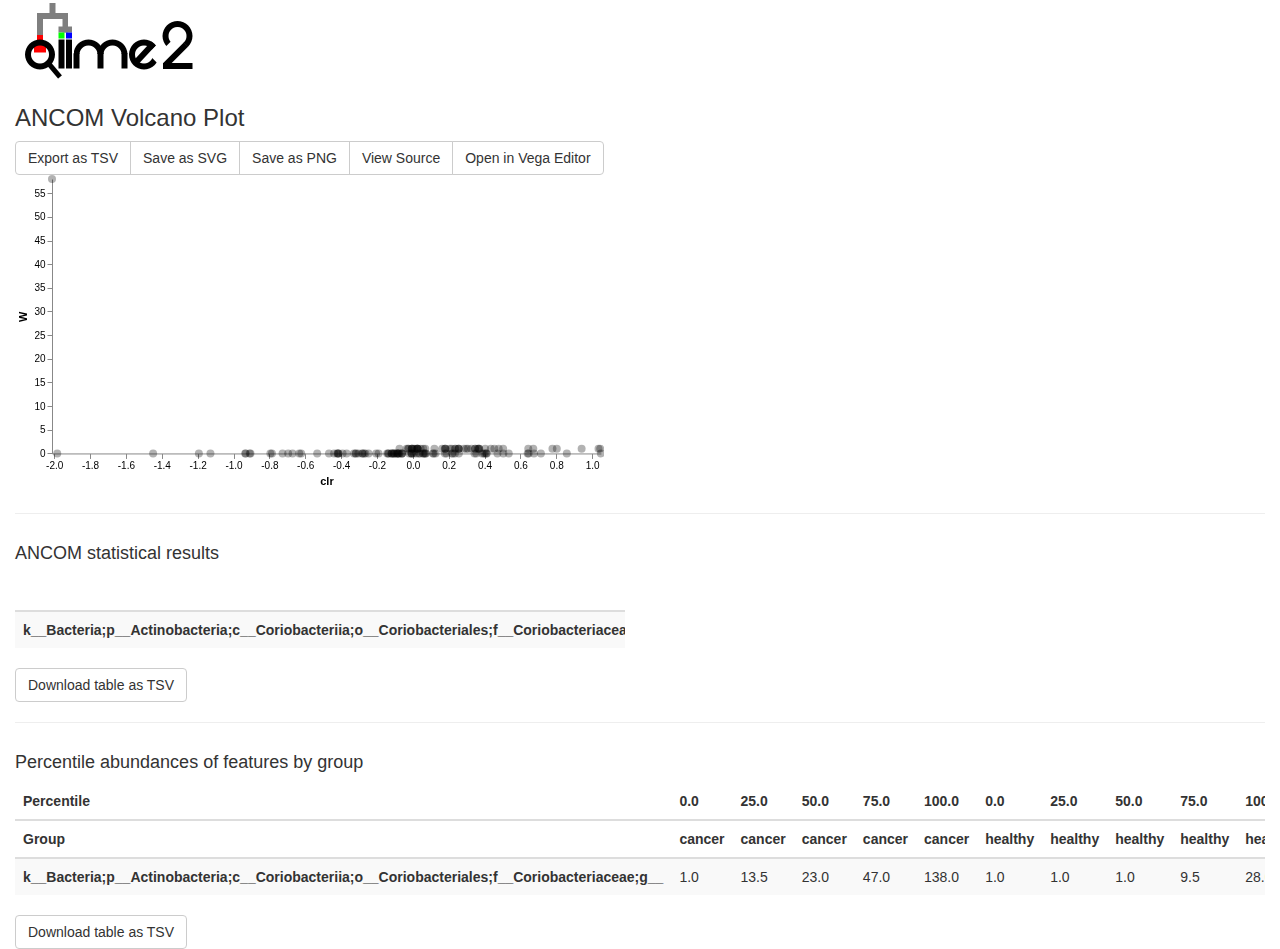
<file: docs/16S/data/ancom/data/index.html>
<!DOCTYPE html>
<html>
  <head>
    <meta charset='utf-8'>
    <meta name="viewport" content="width=device-width, initial-scale=1">
    <meta http-equiv="X-UA-Compatible" content="IE=edge">
    <title>q2_composition : ancom</title>
    <link rel="stylesheet" href="./q2templateassets/css/bootstrap.min.css"/>
    <link rel="stylesheet" href="./q2templateassets/css/normalize.css"/>
    <script src="./q2templateassets/js/jquery-3.2.0.min.js" charset="utf-8"></script>
    <script src="./q2templateassets/js/bootstrap.min.js" charset="utf-8"></script>
    
  <script src="js/vega.min.js"></script>
  <script src="js/vega-embed.min.js"></script>
  <link rel="stylesheet" type="text/css" href="css/spinkit.css">

  </head>
  <body>
    <div class="container-fluid">
      <div id="q2templatesheader" class="row">
        <div class="col-lg-12">
          <a href="http://qiime2.org/">
            <img src="./q2templateassets/img/qiime2-rect-200.png"
            alt="QIIME 2">
          </a>
        </div>
      </div>
        
<div class="row">
  <div class="col-lg-8">
    <h3>ANCOM Volcano Plot</h3>
    <div id="toolbar"></div>
    
    <div id="plot">
      <div id="loading" class="spinner">
        <div class="rect1"></div>
        <div class="rect2"></div>
        <div class="rect3"></div>
        <div class="rect4"></div>
        <div class="rect5"></div>
      </div>
    </div>
    
  </div>
</div>

<hr>

<div class="row">
  <div class="col-lg-6">
    <h4>ANCOM statistical results</h4>
    
      <div class="table-responsive">
        <table border="0" class="dataframe table table-striped table-hover">
  <thead>
    <tr style="text-align: right;">
      <th></th>
      <th>W</th>
    </tr>
  </thead>
  <tbody>
    <tr>
      <th>k__Bacteria;p__Actinobacteria;c__Coriobacteriia;o__Coriobacteriales;f__Coriobacteriaceae;g__</th>
      <td>58</td>
    </tr>
  </tbody>
</table>
      </div>

      <a href="ancom.tsv" target="_blank" rel="noopener noreferrer" class="btn btn-default">
        Download table as TSV
      </a>
    
  </div>
</div>

<hr>

<div class="row">
  <div class="col-lg-12">
    <h4>Percentile abundances of features by group</h4>
    
      <div class="table-responsive">
        <table border="0" class="dataframe table table-striped table-hover">
  <thead>
    <tr>
      <th>Percentile</th>
      <th>0.0</th>
      <th>25.0</th>
      <th>50.0</th>
      <th>75.0</th>
      <th>100.0</th>
      <th>0.0</th>
      <th>25.0</th>
      <th>50.0</th>
      <th>75.0</th>
      <th>100.0</th>
    </tr>
    <tr>
      <th>Group</th>
      <th>cancer</th>
      <th>cancer</th>
      <th>cancer</th>
      <th>cancer</th>
      <th>cancer</th>
      <th>healthy</th>
      <th>healthy</th>
      <th>healthy</th>
      <th>healthy</th>
      <th>healthy</th>
    </tr>
  </thead>
  <tbody>
    <tr>
      <th>k__Bacteria;p__Actinobacteria;c__Coriobacteriia;o__Coriobacteriales;f__Coriobacteriaceae;g__</th>
      <td>1.0</td>
      <td>13.5</td>
      <td>23.0</td>
      <td>47.0</td>
      <td>138.0</td>
      <td>1.0</td>
      <td>1.0</td>
      <td>1.0</td>
      <td>9.5</td>
      <td>28.0</td>
    </tr>
  </tbody>
</table>
      </div>

      <a href="percent-abundances.tsv" target="_blank" rel="noopener noreferrer" class="btn btn-default">
        Download table as TSV
      </a>
    
  </div>
</div>

    </div>
    <script type="text/javascript">
      if (window.frameElement) {
          document.getElementById('q2templatesheader').remove();
      }
    </script>
    





<script type="text/javascript">
  function handleErrors(errors, element, msg) {
    console.error(errors);
    msg = msg === undefined ? '' : msg + '<br><br>';
    var helpMsg = '<p class="alert alert-danger"> \
                   There was an error loading and rendering the \
                   visualization.<br><br>' + msg + 'Please \
                   copy-and-paste the following error messages when \
                   reporting this error (please be aware that the content \
                   of your analysis data and/or metadata is included in \
                   these messages):</p>';
    var helpMsgDiv = $('<div></div>');
    helpMsgDiv.append(helpMsg);
    helpMsgDiv.append('<pre><code>' + errors.join('\n\n') + '</code></pre>');
    element.replaceWith(helpMsgDiv);
  }
  window.onerror = function(error) {
    handleErrors([error], $('#loading'));
  };
</script>

<script id="spec" type="application/json">{"$schema": "https://vega.github.io/schema/vega/v4.json", "data": [{"values": [{"index": "k__Archaea;p__Euryarchaeota;c__Methanobacteria;o__Methanobacteriales;f__Methanobacteriaceae;g__Methanobrevibacter", "W": 0, "clr": -1.982918372779206}, {"index": "k__Bacteria;__;__;__;__;__", "W": 1, "clr": -0.023701900449780933}, {"index": "k__Bacteria;p__Actinobacteria;c__Actinobacteria;o__Actinomycetales;f__Actinomycetaceae;g__Actinomyces", "W": 1, "clr": 0.37018333117457647}, {"index": "k__Bacteria;p__Actinobacteria;c__Actinobacteria;o__Actinomycetales;f__Actinomycetaceae;g__Varibaculum", "W": 1, "clr": -0.005721770921544689}, {"index": "k__Bacteria;p__Actinobacteria;c__Actinobacteria;o__Actinomycetales;f__Micrococcaceae;g__Rothia", "W": 1, "clr": 0.1815114961755797}, {"index": "k__Bacteria;p__Actinobacteria;c__Actinobacteria;o__Actinomycetales;f__Propionibacteriaceae;g__Propionibacterium", "W": 1, "clr": 0.25517743344693256}, {"index": "k__Bacteria;p__Actinobacteria;c__Actinobacteria;o__Bifidobacteriales;f__Bifidobacteriaceae;g__Bifidobacterium", "W": 0, "clr": 0.11157674674109908}, {"index": "k__Bacteria;p__Actinobacteria;c__Coriobacteriia;o__Coriobacteriales;f__Coriobacteriaceae;__", "W": 1, "clr": 0.28515075096330067}, {"index": "k__Bacteria;p__Actinobacteria;c__Coriobacteriia;o__Coriobacteriales;f__Coriobacteriaceae;g__", "W": 58, "clr": -2.0121285472409065}, {"index": "k__Bacteria;p__Actinobacteria;c__Coriobacteriia;o__Coriobacteriales;f__Coriobacteriaceae;g__Adlercreutzia", "W": 1, "clr": 0.7785956462230441}, {"index": "k__Bacteria;p__Actinobacteria;c__Coriobacteriia;o__Coriobacteriales;f__Coriobacteriaceae;g__Atopobium", "W": 1, "clr": -0.005721770921544689}, {"index": "k__Bacteria;p__Actinobacteria;c__Coriobacteriia;o__Coriobacteriales;f__Coriobacteriaceae;g__Collinsella", "W": 0, "clr": -1.4482616422840646}, {"index": "k__Bacteria;p__Actinobacteria;c__Coriobacteriia;o__Coriobacteriales;f__Coriobacteriaceae;g__Eggerthella", "W": 0, "clr": 0.23458983771602004}, {"index": "k__Bacteria;p__Actinobacteria;c__Coriobacteriia;o__Coriobacteriales;f__Coriobacteriaceae;g__Slackia", "W": 0, "clr": -0.2647337939183989}, {"index": "k__Bacteria;p__Bacteroidetes;__;__;__;__", "W": 1, "clr": 0.0695265293488263}, {"index": "k__Bacteria;p__Bacteroidetes;c__Bacteroidia;o__Bacteroidales;f__;g__", "W": 0, "clr": -0.1910513375508749}, {"index": "k__Bacteria;p__Bacteroidetes;c__Bacteroidia;o__Bacteroidales;f__Bacteroidaceae;g__Bacteroides", "W": 0, "clr": 0.4717070534152743}, {"index": "k__Bacteria;p__Bacteroidetes;c__Bacteroidia;o__Bacteroidales;f__Porphyromonadaceae;g__Parabacteroides", "W": 0, "clr": -0.9053671609257439}, {"index": "k__Bacteria;p__Bacteroidetes;c__Bacteroidia;o__Bacteroidales;f__Porphyromonadaceae;g__Porphyromonas", "W": 0, "clr": -0.7943400135659917}, {"index": "k__Bacteria;p__Bacteroidetes;c__Bacteroidia;o__Bacteroidales;f__Prevotellaceae;g__Prevotella", "W": 0, "clr": -1.1285250732907115}, {"index": "k__Bacteria;p__Bacteroidetes;c__Bacteroidia;o__Bacteroidales;f__Rikenellaceae;__", "W": 1, "clr": 0.29849913223192903}, {"index": "k__Bacteria;p__Bacteroidetes;c__Bacteroidia;o__Bacteroidales;f__Rikenellaceae;g__", "W": 0, "clr": -0.6333859268347467}, {"index": "k__Bacteria;p__Bacteroidetes;c__Bacteroidia;o__Bacteroidales;f__Rikenellaceae;g__Alistipes", "W": 0, "clr": -0.9321791523152241}, {"index": "k__Bacteria;p__Bacteroidetes;c__Bacteroidia;o__Bacteroidales;f__Rikenellaceae;g__human", "W": 0, "clr": -0.1177067377482981}, {"index": "k__Bacteria;p__Bacteroidetes;c__Bacteroidia;o__Bacteroidales;f__S24-7;g__", "W": 0, "clr": -0.785548671675455}, {"index": "k__Bacteria;p__Bacteroidetes;c__Bacteroidia;o__Bacteroidales;f__[Barnesiellaceae];__", "W": 1, "clr": 0.3477777172546963}, {"index": "k__Bacteria;p__Bacteroidetes;c__Bacteroidia;o__Bacteroidales;f__[Barnesiellaceae];g__", "W": 0, "clr": -0.4134057287156975}, {"index": "k__Bacteria;p__Bacteroidetes;c__Bacteroidia;o__Bacteroidales;f__[Odoribacteraceae];g__Butyricimonas", "W": 0, "clr": -0.2810601918098716}, {"index": "k__Bacteria;p__Bacteroidetes;c__Bacteroidia;o__Bacteroidales;f__[Odoribacteraceae];g__Odoribacter", "W": 0, "clr": -0.41650124123558974}, {"index": "k__Bacteria;p__Bacteroidetes;c__Bacteroidia;o__Bacteroidales;f__[Paraprevotellaceae];g__", "W": 0, "clr": -0.43893875877151045}, {"index": "k__Bacteria;p__Bacteroidetes;c__Bacteroidia;o__Bacteroidales;f__[Paraprevotellaceae];g__Paraprevotella", "W": 0, "clr": -0.9098361610420589}, {"index": "k__Bacteria;p__Bacteroidetes;c__Bacteroidia;o__Bacteroidales;f__[Paraprevotellaceae];g__[Prevotella]", "W": 1, "clr": 0.40372075001866814}, {"index": "k__Bacteria;p__Cyanobacteria;c__4C0d-2;o__YS2;f__;g__", "W": 1, "clr": 0.12020966786234699}, {"index": "k__Bacteria;p__Cyanobacteria;c__Chloroplast;o__Streptophyta;f__;g__", "W": 1, "clr": 0.5036824735549555}, {"index": "k__Bacteria;p__Firmicutes;c__Bacilli;o__Bacillales;f__Bacillaceae;g__Bacillus", "W": 0, "clr": 0.2224443691593141}, {"index": "k__Bacteria;p__Firmicutes;c__Bacilli;o__Bacillales;f__Listeriaceae;g__Listeria", "W": 0, "clr": 0.07063275291753901}, {"index": "k__Bacteria;p__Firmicutes;c__Bacilli;o__Bacillales;f__Staphylococcaceae;g__Staphylococcus", "W": 0, "clr": -0.11550355340637308}, {"index": "k__Bacteria;p__Firmicutes;c__Bacilli;o__Gemellales;f__Gemellaceae;__", "W": 0, "clr": -0.20435013531829127}, {"index": "k__Bacteria;p__Firmicutes;c__Bacilli;o__Lactobacillales;__;__", "W": 1, "clr": 0.36215973104409005}, {"index": "k__Bacteria;p__Firmicutes;c__Bacilli;o__Lactobacillales;f__Enterococcaceae;g__Enterococcus", "W": 0, "clr": 0.5046778421815165}, {"index": "k__Bacteria;p__Firmicutes;c__Bacilli;o__Lactobacillales;f__Lactobacillaceae;__", "W": 1, "clr": 0.4347480554132863}, {"index": "k__Bacteria;p__Firmicutes;c__Bacilli;o__Lactobacillales;f__Lactobacillaceae;g__Lactobacillus", "W": 0, "clr": -0.2817149677107093}, {"index": "k__Bacteria;p__Firmicutes;c__Bacilli;o__Lactobacillales;f__Lactobacillaceae;g__Pediococcus", "W": 1, "clr": 0.3269663527746056}, {"index": "k__Bacteria;p__Firmicutes;c__Bacilli;o__Lactobacillales;f__Leuconostocaceae;g__Leuconostoc", "W": 1, "clr": 0.25517743344693256}, {"index": "k__Bacteria;p__Firmicutes;c__Bacilli;o__Lactobacillales;f__Leuconostocaceae;g__Weissella", "W": 1, "clr": 0.21648748292154352}, {"index": "k__Bacteria;p__Firmicutes;c__Bacilli;o__Lactobacillales;f__Streptococcaceae;g__Lactococcus", "W": 0, "clr": 0.0051753157750038525}, {"index": "k__Bacteria;p__Firmicutes;c__Bacilli;o__Lactobacillales;f__Streptococcaceae;g__Streptococcus", "W": 0, "clr": 0.40971395454045645}, {"index": "k__Bacteria;p__Firmicutes;c__Bacilli;o__Turicibacterales;f__Turicibacteraceae;g__Turicibacter", "W": 0, "clr": 0.40257001496956346}, {"index": "k__Bacteria;p__Firmicutes;c__Clostridia;__;__;__", "W": 1, "clr": 0.02620483056382983}, {"index": "k__Bacteria;p__Firmicutes;c__Clostridia;o__Clostridiales;__;__", "W": 0, "clr": 0.5348261335208533}, {"index": "k__Bacteria;p__Firmicutes;c__Clostridia;o__Clostridiales;f__;g__", "W": 0, "clr": -0.3289146646945271}, {"index": "k__Bacteria;p__Firmicutes;c__Clostridia;o__Clostridiales;f__Christensenellaceae;g__", "W": 0, "clr": -0.5332421814636764}, {"index": "k__Bacteria;p__Firmicutes;c__Clostridia;o__Clostridiales;f__Christensenellaceae;g__Christensenella", "W": 1, "clr": 0.2556129752791886}, {"index": "k__Bacteria;p__Firmicutes;c__Clostridia;o__Clostridiales;f__Clostridiaceae;__", "W": 1, "clr": 0.17793909531058305}, {"index": "k__Bacteria;p__Firmicutes;c__Clostridia;o__Clostridiales;f__Clostridiaceae;g__", "W": 0, "clr": -0.6224373620256827}, {"index": "k__Bacteria;p__Firmicutes;c__Clostridia;o__Clostridiales;f__Clostridiaceae;g__02d06", "W": 0, "clr": -0.6707313888596429}, {"index": "k__Bacteria;p__Firmicutes;c__Clostridia;o__Clostridiales;f__Clostridiaceae;g__Candidatus Arthromitus", "W": 1, "clr": 0.366355937471442}, {"index": "k__Bacteria;p__Firmicutes;c__Clostridia;o__Clostridiales;f__Clostridiaceae;g__Clostridium", "W": 0, "clr": 0.6751433251102776}, {"index": "k__Bacteria;p__Firmicutes;c__Clostridia;o__Clostridiales;f__Clostridiaceae;g__SMB53", "W": 0, "clr": 0.055987675891837174}, {"index": "k__Bacteria;p__Firmicutes;c__Clostridia;o__Clostridiales;f__Dehalobacteriaceae;g__Dehalobacterium", "W": 0, "clr": -0.3916458711862333}, {"index": "k__Bacteria;p__Firmicutes;c__Clostridia;o__Clostridiales;f__EtOH8;g__", "W": 0, "clr": -0.10376026579115982}, {"index": "k__Bacteria;p__Firmicutes;c__Clostridia;o__Clostridiales;f__Eubacteriaceae;g__Anaerofustis", "W": 1, "clr": 0.23877966691771435}, {"index": "k__Bacteria;p__Firmicutes;c__Clostridia;o__Clostridiales;f__Eubacteriaceae;g__Pseudoramibacter_Eubacterium", "W": 1, "clr": 0.34733911896353087}, {"index": "k__Bacteria;p__Firmicutes;c__Clostridia;o__Clostridiales;f__Lachnospiraceae;__", "W": 1, "clr": 0.3076055951762946}, {"index": "k__Bacteria;p__Firmicutes;c__Clostridia;o__Clostridiales;f__Lachnospiraceae;g__", "W": 1, "clr": 0.8028167834939861}, {"index": "k__Bacteria;p__Firmicutes;c__Clostridia;o__Clostridiales;f__Lachnospiraceae;g__Anaerostipes", "W": 0, "clr": 0.354104991326949}, {"index": "k__Bacteria;p__Firmicutes;c__Clostridia;o__Clostridiales;f__Lachnospiraceae;g__Blautia", "W": 0, "clr": -0.07476550218277023}, {"index": "k__Bacteria;p__Firmicutes;c__Clostridia;o__Clostridiales;f__Lachnospiraceae;g__Butyrivibrio", "W": 0, "clr": -0.2468856602153593}, {"index": "k__Bacteria;p__Firmicutes;c__Clostridia;o__Clostridiales;f__Lachnospiraceae;g__Clostridium", "W": 1, "clr": 0.6436982925732395}, {"index": "k__Bacteria;p__Firmicutes;c__Clostridia;o__Clostridiales;f__Lachnospiraceae;g__Coprococcus", "W": 1, "clr": 0.4787198246664204}, {"index": "k__Bacteria;p__Firmicutes;c__Clostridia;o__Clostridiales;f__Lachnospiraceae;g__Defluviitalea", "W": 1, "clr": 0.019619798335215544}, {"index": "k__Bacteria;p__Firmicutes;c__Clostridia;o__Clostridiales;f__Lachnospiraceae;g__Dorea", "W": 0, "clr": 0.06514005396549782}, {"index": "k__Bacteria;p__Firmicutes;c__Clostridia;o__Clostridiales;f__Lachnospiraceae;g__Epulopiscium", "W": 1, "clr": -0.035096997749403114}, {"index": "k__Bacteria;p__Firmicutes;c__Clostridia;o__Clostridiales;f__Lachnospiraceae;g__Lachnobacterium", "W": 1, "clr": 1.0353859162243682}, {"index": "k__Bacteria;p__Firmicutes;c__Clostridia;o__Clostridiales;f__Lachnospiraceae;g__Lachnospira", "W": 0, "clr": 0.39565142396999897}, {"index": "k__Bacteria;p__Firmicutes;c__Clostridia;o__Clostridiales;f__Lachnospiraceae;g__Lactonifactor", "W": 1, "clr": -0.07438503896330162}, {"index": "k__Bacteria;p__Firmicutes;c__Clostridia;o__Clostridiales;f__Lachnospiraceae;g__Roseburia", "W": 0, "clr": 0.07225858846592459}, {"index": "k__Bacteria;p__Firmicutes;c__Clostridia;o__Clostridiales;f__Lachnospiraceae;g__Ruminococcus", "W": 0, "clr": 0.17877159435565326}, {"index": "k__Bacteria;p__Firmicutes;c__Clostridia;o__Clostridiales;f__Lachnospiraceae;g__[Ruminococcus]", "W": 0, "clr": 0.21720097017130158}, {"index": "k__Bacteria;p__Firmicutes;c__Clostridia;o__Clostridiales;f__Peptococcaceae;g__", "W": 0, "clr": -0.005721770921544689}, {"index": "k__Bacteria;p__Firmicutes;c__Clostridia;o__Clostridiales;f__Peptococcaceae;g__Peptococcus", "W": 0, "clr": -0.9345946297134524}, {"index": "k__Bacteria;p__Firmicutes;c__Clostridia;o__Clostridiales;f__Peptococcaceae;g__rc4-4", "W": 0, "clr": -0.07841869653439959}, {"index": "k__Bacteria;p__Firmicutes;c__Clostridia;o__Clostridiales;f__Peptostreptococcaceae;__", "W": 0, "clr": 0.3858261314651974}, {"index": "k__Bacteria;p__Firmicutes;c__Clostridia;o__Clostridiales;f__Peptostreptococcaceae;g__Clostridium", "W": 1, "clr": 0.16353136664734347}, {"index": "k__Bacteria;p__Firmicutes;c__Clostridia;o__Clostridiales;f__Peptostreptococcaceae;g__Peptostreptococcus", "W": 0, "clr": -0.060438567006163346}, {"index": "k__Bacteria;p__Firmicutes;c__Clostridia;o__Clostridiales;f__Ruminococcaceae;__", "W": 1, "clr": 0.4545332168221061}, {"index": "k__Bacteria;p__Firmicutes;c__Clostridia;o__Clostridiales;f__Ruminococcaceae;g__", "W": 0, "clr": -0.0870592881229757}, {"index": "k__Bacteria;p__Firmicutes;c__Clostridia;o__Clostridiales;f__Ruminococcaceae;g__Anaerotruncus", "W": 1, "clr": 0.36952117077261404}, {"index": "k__Bacteria;p__Firmicutes;c__Clostridia;o__Clostridiales;f__Ruminococcaceae;g__Butyricicoccus", "W": 0, "clr": -0.13711278463692034}, {"index": "k__Bacteria;p__Firmicutes;c__Clostridia;o__Clostridiales;f__Ruminococcaceae;g__Faecalibacterium", "W": 1, "clr": 0.671684068634482}, {"index": "k__Bacteria;p__Firmicutes;c__Clostridia;o__Clostridiales;f__Ruminococcaceae;g__Gemmiger", "W": 1, "clr": 1.0449364678484865}, {"index": "k__Bacteria;p__Firmicutes;c__Clostridia;o__Clostridiales;f__Ruminococcaceae;g__Oscillospira", "W": 0, "clr": -0.3033125026663521}, {"index": "k__Bacteria;p__Firmicutes;c__Clostridia;o__Clostridiales;f__Ruminococcaceae;g__Ruminococcus", "W": 1, "clr": 0.23461496004643934}, {"index": "k__Bacteria;p__Firmicutes;c__Clostridia;o__Clostridiales;f__Veillonellaceae;g__", "W": 0, "clr": -0.007771134847981642}, {"index": "k__Bacteria;p__Firmicutes;c__Clostridia;o__Clostridiales;f__Veillonellaceae;g__Acidaminococcus", "W": 0, "clr": -0.46749226214511375}, {"index": "k__Bacteria;p__Firmicutes;c__Clostridia;o__Clostridiales;f__Veillonellaceae;g__Dialister", "W": 0, "clr": 1.0486329742794476}, {"index": "k__Bacteria;p__Firmicutes;c__Clostridia;o__Clostridiales;f__Veillonellaceae;g__Megamonas", "W": 0, "clr": -0.08578013626292358}, {"index": "k__Bacteria;p__Firmicutes;c__Clostridia;o__Clostridiales;f__Veillonellaceae;g__Megasphaera", "W": 0, "clr": -0.42245426217140136}, {"index": "k__Bacteria;p__Firmicutes;c__Clostridia;o__Clostridiales;f__Veillonellaceae;g__Phascolarctobacterium", "W": 0, "clr": -0.3167919559461563}, {"index": "k__Bacteria;p__Firmicutes;c__Clostridia;o__Clostridiales;f__Veillonellaceae;g__Schwartzia", "W": 1, "clr": -0.005721770921544689}, {"index": "k__Bacteria;p__Firmicutes;c__Clostridia;o__Clostridiales;f__Veillonellaceae;g__Succiniclasticum", "W": 0, "clr": -0.08220773539792692}, {"index": "k__Bacteria;p__Firmicutes;c__Clostridia;o__Clostridiales;f__Veillonellaceae;g__Veillonella", "W": 0, "clr": 0.6457011855795587}, {"index": "k__Bacteria;p__Firmicutes;c__Clostridia;o__Clostridiales;f__[Mogibacteriaceae];g__", "W": 1, "clr": 0.04336539494167635}, {"index": "k__Bacteria;p__Firmicutes;c__Clostridia;o__Clostridiales;f__[Mogibacteriaceae];g__Mogibacterium", "W": 0, "clr": -0.14304830700505833}, {"index": "k__Bacteria;p__Firmicutes;c__Clostridia;o__Clostridiales;f__[Tissierellaceae];g__Anaerococcus", "W": 0, "clr": -0.01966824287868274}, {"index": "k__Bacteria;p__Firmicutes;c__Clostridia;o__Clostridiales;f__[Tissierellaceae];g__Parvimonas", "W": 1, "clr": 0.026204830563829606}, {"index": "k__Bacteria;p__Firmicutes;c__Erysipelotrichi;o__Erysipelotrichales;f__Erysipelotrichaceae;g__", "W": 0, "clr": 0.6403386957748709}, {"index": "k__Bacteria;p__Firmicutes;c__Erysipelotrichi;o__Erysipelotrichales;f__Erysipelotrichaceae;g__Bulleidia", "W": 1, "clr": 0.008224701035593585}, {"index": "k__Bacteria;p__Firmicutes;c__Erysipelotrichi;o__Erysipelotrichales;f__Erysipelotrichaceae;g__Catenibacterium", "W": 0, "clr": -0.41816263587818725}, {"index": "k__Bacteria;p__Firmicutes;c__Erysipelotrichi;o__Erysipelotrichales;f__Erysipelotrichaceae;g__Clostridium", "W": 0, "clr": 0.8586108331886644}, {"index": "k__Bacteria;p__Firmicutes;c__Erysipelotrichi;o__Erysipelotrichales;f__Erysipelotrichaceae;g__Coprobacillus", "W": 0, "clr": -0.060438567006163346}, {"index": "k__Bacteria;p__Firmicutes;c__Erysipelotrichi;o__Erysipelotrichales;f__Erysipelotrichaceae;g__Holdemania", "W": 0, "clr": 0.03356627029235382}, {"index": "k__Bacteria;p__Firmicutes;c__Erysipelotrichi;o__Erysipelotrichales;f__Erysipelotrichaceae;g__[Eubacterium]", "W": 0, "clr": 0.18785654714120764}, {"index": "k__Bacteria;p__Firmicutes;c__Erysipelotrichi;o__Erysipelotrichales;f__Erysipelotrichaceae;g__cc_115", "W": 1, "clr": 0.058131432049204124}, {"index": "k__Bacteria;p__Fusobacteria;c__Fusobacteriia;o__Fusobacteriales;f__Fusobacteriaceae;__", "W": 0, "clr": -0.3193844874056342}, {"index": "k__Bacteria;p__Fusobacteria;c__Fusobacteriia;o__Fusobacteriales;f__Fusobacteriaceae;g__", "W": 0, "clr": -0.6952247032698065}, {"index": "k__Bacteria;p__Fusobacteria;c__Fusobacteriia;o__Fusobacteriales;f__Fusobacteriaceae;g__Fusobacterium", "W": 0, "clr": 0.12679470009096105}, {"index": "k__Bacteria;p__Lentisphaerae;c__[Lentisphaeria];o__Victivallales;f__Victivallaceae;g__", "W": 1, "clr": 0.026204830563829606}, {"index": "k__Bacteria;p__Lentisphaerae;c__[Lentisphaeria];o__Victivallales;f__Victivallaceae;g__Victivallis", "W": 1, "clr": 0.02620483056382983}, {"index": "k__Bacteria;p__Proteobacteria;c__Alphaproteobacteria;o__RF32;f__;g__", "W": 0, "clr": 0.4117366459888979}, {"index": "k__Bacteria;p__Proteobacteria;c__Alphaproteobacteria;o__Rhizobiales;f__Methylobacteriaceae;g__Methylobacterium", "W": 0, "clr": -0.005721770921544689}, {"index": "k__Bacteria;p__Proteobacteria;c__Alphaproteobacteria;o__Rhodobacterales;f__Rhodobacteraceae;g__Rhodobacter", "W": 0, "clr": 0.11663726699735011}, {"index": "k__Bacteria;p__Proteobacteria;c__Betaproteobacteria;o__Burkholderiales;f__Alcaligenaceae;g__Sutterella", "W": 1, "clr": 0.9412645586345536}, {"index": "k__Bacteria;p__Proteobacteria;c__Betaproteobacteria;o__Burkholderiales;f__Oxalobacteraceae;g__Oxalobacter", "W": 1, "clr": 0.000863261307069374}, {"index": "k__Bacteria;p__Proteobacteria;c__Betaproteobacteria;o__Neisseriales;f__Neisseriaceae;g__Neisseria", "W": 0, "clr": -0.06122095565350105}, {"index": "k__Bacteria;p__Proteobacteria;c__Deltaproteobacteria;o__Desulfovibrionales;f__Desulfovibrionaceae;g__", "W": 1, "clr": 0.1815114961755797}, {"index": "k__Bacteria;p__Proteobacteria;c__Deltaproteobacteria;o__Desulfovibrionales;f__Desulfovibrionaceae;g__Bilophila", "W": 0, "clr": 0.34393418324963065}, {"index": "k__Bacteria;p__Proteobacteria;c__Deltaproteobacteria;o__Desulfovibrionales;f__Desulfovibrionaceae;g__Desulfovibrio", "W": 0, "clr": -1.1931682760086444}, {"index": "k__Bacteria;p__Proteobacteria;c__Epsilonproteobacteria;o__Campylobacterales;f__Campylobacteraceae;g__Campylobacter", "W": 1, "clr": -0.026751285710370443}, {"index": "k__Bacteria;p__Proteobacteria;c__Gammaproteobacteria;o__Enterobacteriales;f__Enterobacteriaceae;__", "W": 0, "clr": -0.7265691214139165}, {"index": "k__Bacteria;p__Proteobacteria;c__Gammaproteobacteria;o__Enterobacteriales;f__Enterobacteriaceae;g__Proteus", "W": 1, "clr": 0.20685306543233994}, {"index": "k__Bacteria;p__Proteobacteria;c__Gammaproteobacteria;o__Enterobacteriales;f__Enterobacteriaceae;g__Serratia", "W": 0, "clr": -0.10376026579116004}, {"index": "k__Bacteria;p__Proteobacteria;c__Gammaproteobacteria;o__Enterobacteriales;f__Enterobacteriaceae;g__Shigella", "W": 0, "clr": -0.09236516849153786}, {"index": "k__Bacteria;p__Proteobacteria;c__Gammaproteobacteria;o__Pasteurellales;f__Pasteurellaceae;g__Aggregatibacter", "W": 0, "clr": -0.10631164044867591}, {"index": "k__Bacteria;p__Proteobacteria;c__Gammaproteobacteria;o__Pasteurellales;f__Pasteurellaceae;g__Haemophilus", "W": 0, "clr": 0.7141897573610765}, {"index": "k__Bacteria;p__Proteobacteria;c__Gammaproteobacteria;o__Pseudomonadales;f__Moraxellaceae;g__Acinetobacter", "W": 0, "clr": 0.05989211185962273}, {"index": "k__Bacteria;p__Proteobacteria;c__Gammaproteobacteria;o__Pseudomonadales;f__Pseudomonadaceae;g__Pseudomonas", "W": 0, "clr": -0.36932499660851015}, {"index": "k__Bacteria;p__Synergistetes;c__Synergistia;o__Synergistales;f__Synergistaceae;g__Cloacibacillus", "W": 0, "clr": -0.27249038775564083}, {"index": "k__Bacteria;p__Synergistetes;c__Synergistia;o__Synergistales;f__Synergistaceae;g__Synergistes", "W": 0, "clr": -0.13568686727653434}, {"index": "k__Bacteria;p__Tenericutes;c__Mollicutes;o__RF39;f__;g__", "W": 0, "clr": 0.256371009979428}, {"index": "k__Bacteria;p__Tenericutes;c__RF3;o__ML615J-28;f__;g__", "W": 0, "clr": -0.11975610167473505}, {"index": "k__Bacteria;p__Verrucomicrobia;c__Verrucomicrobiae;o__Verrucomicrobiales;f__Verrucomicrobiaceae;g__Akkermansia", "W": 0, "clr": 0.019617944362665618}, {"index": "k__Bacteria;p__[Thermi];c__Deinococci;o__Deinococcales;f__Deinococcaceae;g__Deinococcus", "W": 0, "clr": 0.03921844938242569}], "name": "values"}], "axes": [{"orient": "bottom", "title": "clr", "scale": "xScale"}, {"orient": "left", "title": "W", "scale": "yScale"}], "scales": [{"range": "width", "domain": {"data": "values", "field": "clr"}, "name": "xScale"}, {"range": "height", "domain": {"data": "values", "field": "W"}, "name": "yScale"}], "width": 300, "height": 300, "marks": [{"type": "symbol", "from": {"data": "values"}, "encode": {"update": {"opacity": {"value": 0.3}, "fill": {"value": "black"}, "tooltip": {"signal": "{'title': datum['index'], 'clr': datum['clr'], 'W': datum['W']}"}}, "enter": {"y": {"field": "W", "scale": "yScale"}, "x": {"field": "clr", "scale": "xScale"}}, "hover": {"opacity": {"value": 1}, "fill": {"value": "#FF0000"}}}}]}</script>
<script type="text/javascript">
  $(document).ready(function() {
    var spec = JSON.parse(document.getElementById('spec').innerHTML);

    // Try and come up with a good initial estimate of plot dimensions,
    // based on the browser dimensions.
    var width = $('#plot').width() / 1.5;
    var opts = {width: width, height: width / 2};

    vegaEmbed('#plot', spec, opts).then(function(result) {
      result.view.logLevel(vega.Warn);
      // Stash the view object in global namespace for debugging purposes.
      // Check out https://vega.github.io/vega/docs/api/debugging/
      // for more details.
      window.v = result.view;
    }).catch(function(error) {
      // From 'js-error-handler.html'
      handleErrors([error], $('#plot'));
    });

    // Clean up the vega-embed toolbar
    var toolbar = $('div .vega-actions').detach();
    toolbar.addClass('btn-group');
    toolbar.children('a').each(function() {
      $(this).addClass('btn btn-default');
    });
    $('<a href="data.tsv" target="_blank" rel="noopener noreferrer" class="btn btn-default">Export as TSV</a>')
      .prependTo(toolbar);
    toolbar.appendTo('#toolbar');

    // Util to mutate elements in-place
    function cleanupEl(el, label, form_el) {
      var e = $(el + ' .vega-bind');
      e.children('span').replaceWith('<label>' + label + '&nbsp;</label');
      if (form_el !== undefined) {
        e.children(form_el).addClass('form-control');
      }
    }
  });
</script>


  </body>
</html>
</file>
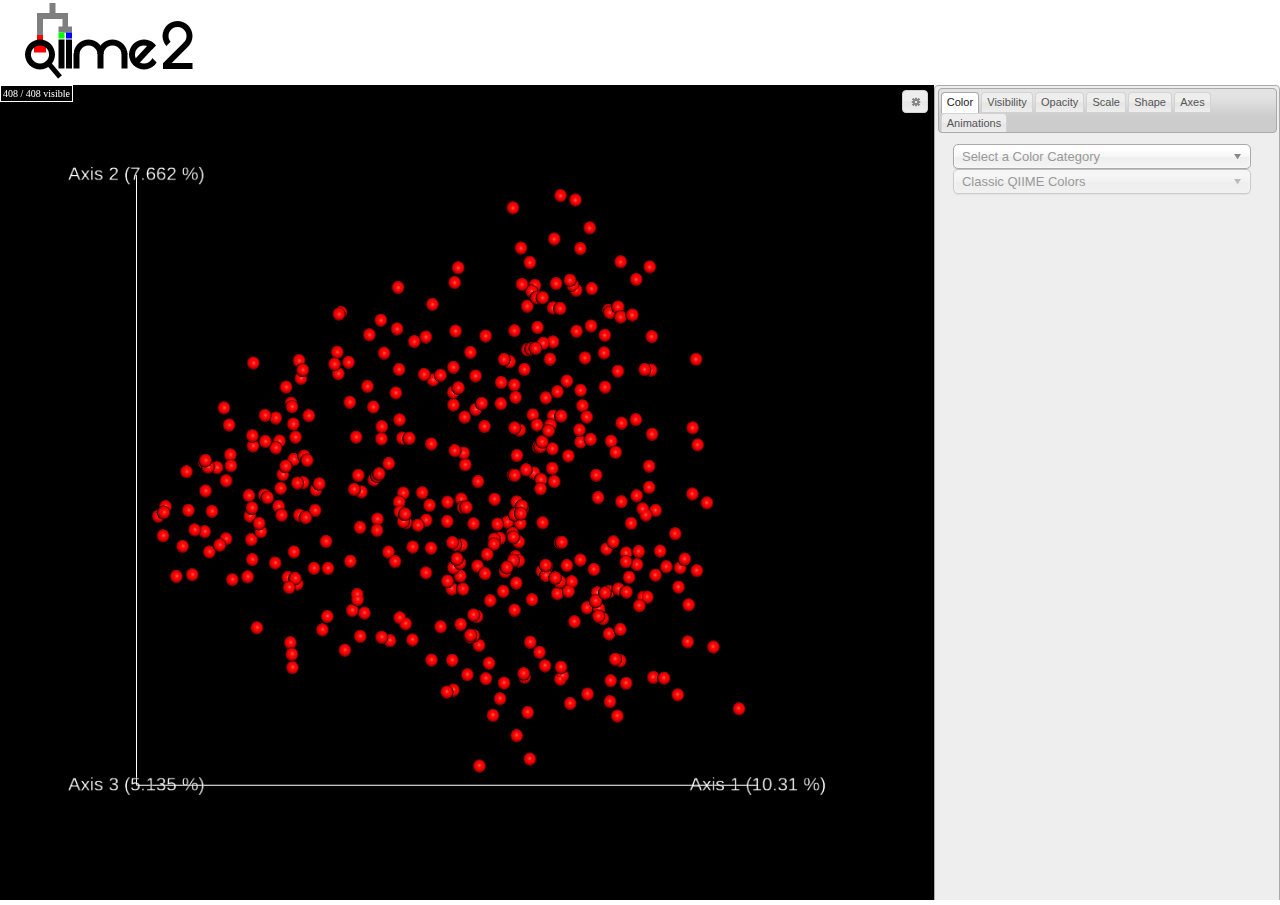
<file: docs/16S/data/crc_bray/data/index.html>
<!DOCTYPE html>
<html>
  <head>
    <meta charset='utf-8'>
    <meta name="viewport" content="width=device-width, initial-scale=1">
    <meta http-equiv="X-UA-Compatible" content="IE=edge">
    <title>q2-emperor : plot</title>
    <link rel="stylesheet" href="./q2templateassets/css/bootstrap.min.css"/>
    <link rel="stylesheet" href="./q2templateassets/css/normalize.css"/>
    <script src="./q2templateassets/js/jquery-3.2.0.min.js" charset="utf-8"></script>
    <script src="./q2templateassets/js/bootstrap.min.js" charset="utf-8"></script>
    

<style media="screen">
    body {
        overflow: hidden; /* hide rounding error in viewport calc */
    }

    iframe {
        height: 100vh;
        width: 100%;
        border: none;
    }

    #q2templatesheader ~ .row > iframe {
	height: calc(100vh - 85px);
    }
</style>


  </head>
  <body>
    <div class="container-fluid">
      <div id="q2templatesheader" class="row">
        <div class="col-lg-12">
          <a href="http://qiime2.org/">
            <img src="./q2templateassets/img/qiime2-rect-200.png"
            alt="QIIME 2">
          </a>
        </div>
      </div>
        
    <div class="row text-center">
        <iframe src="./emperor.html"></iframe>
    </div>


    </div>
    <script type="text/javascript">
      if (window.frameElement) {
          document.getElementById('q2templatesheader').remove();
      }
    </script>
    
    
  </body>
</html>
</file>
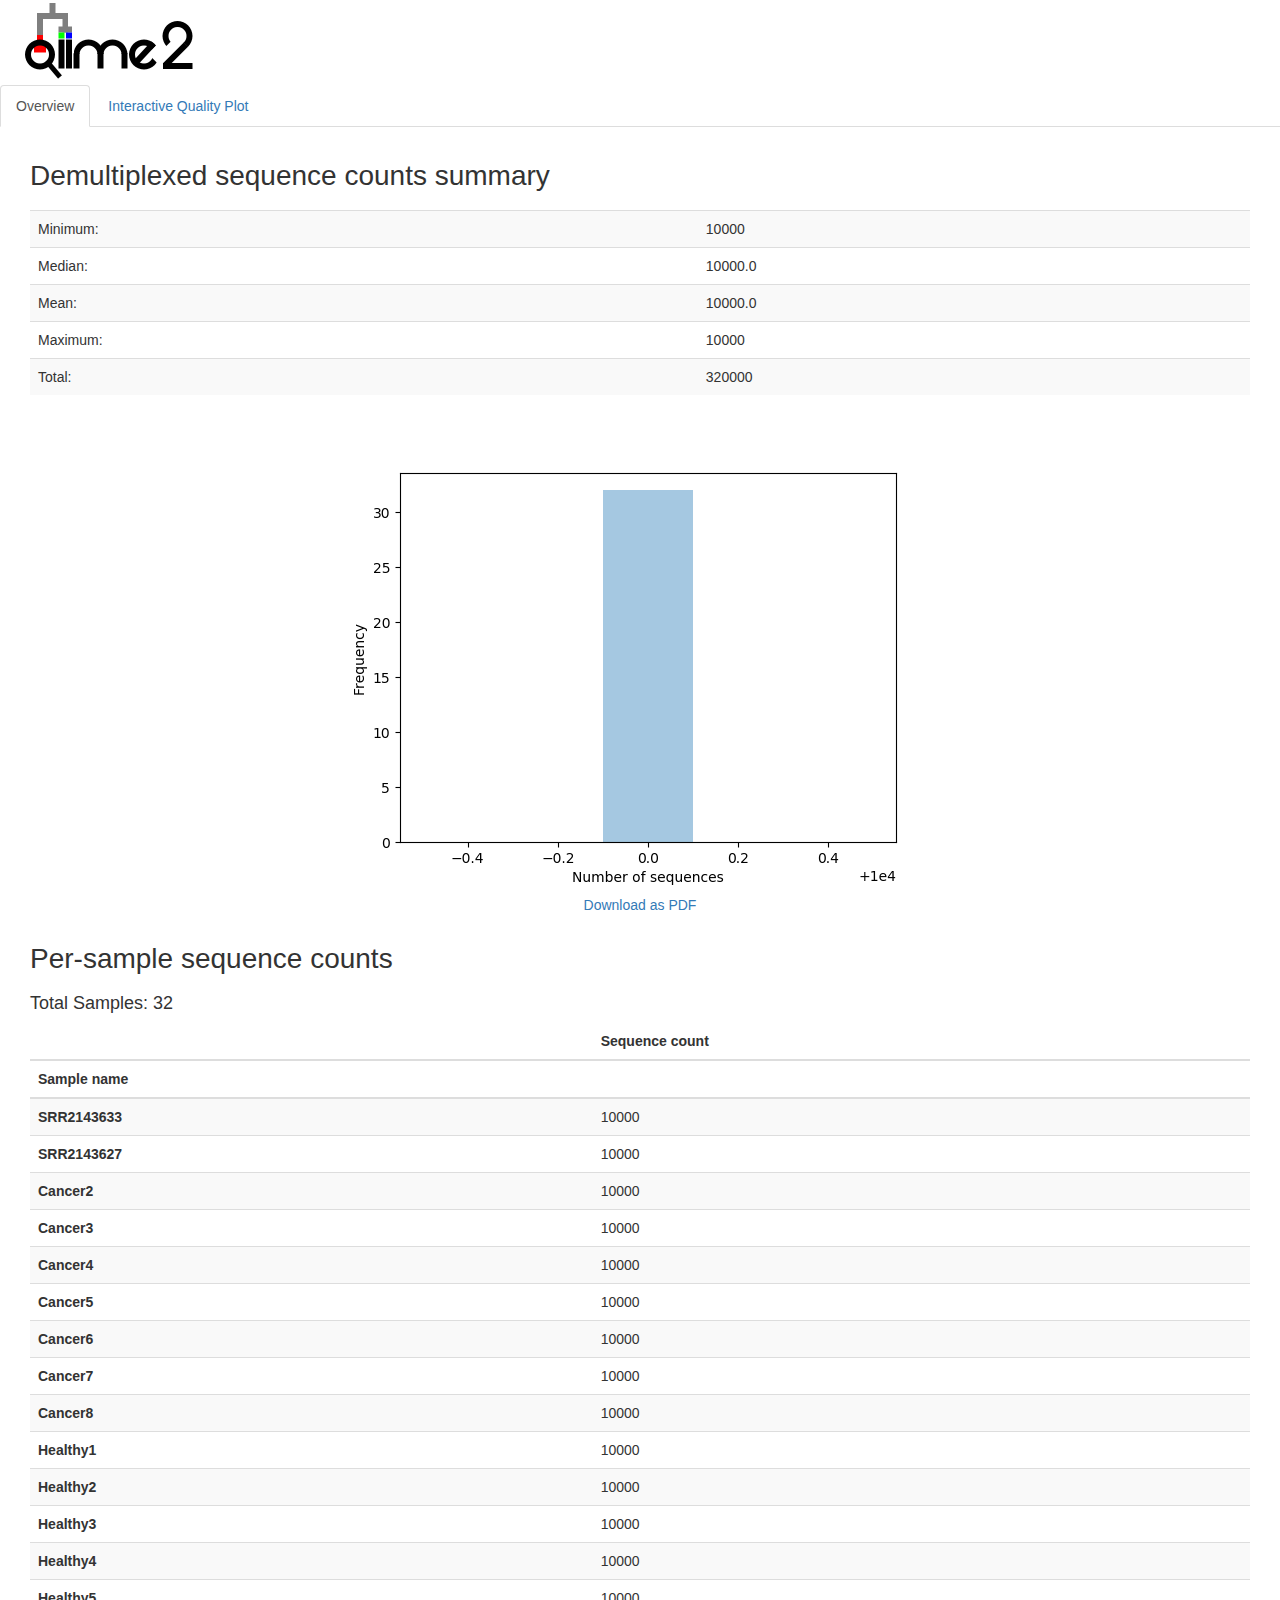
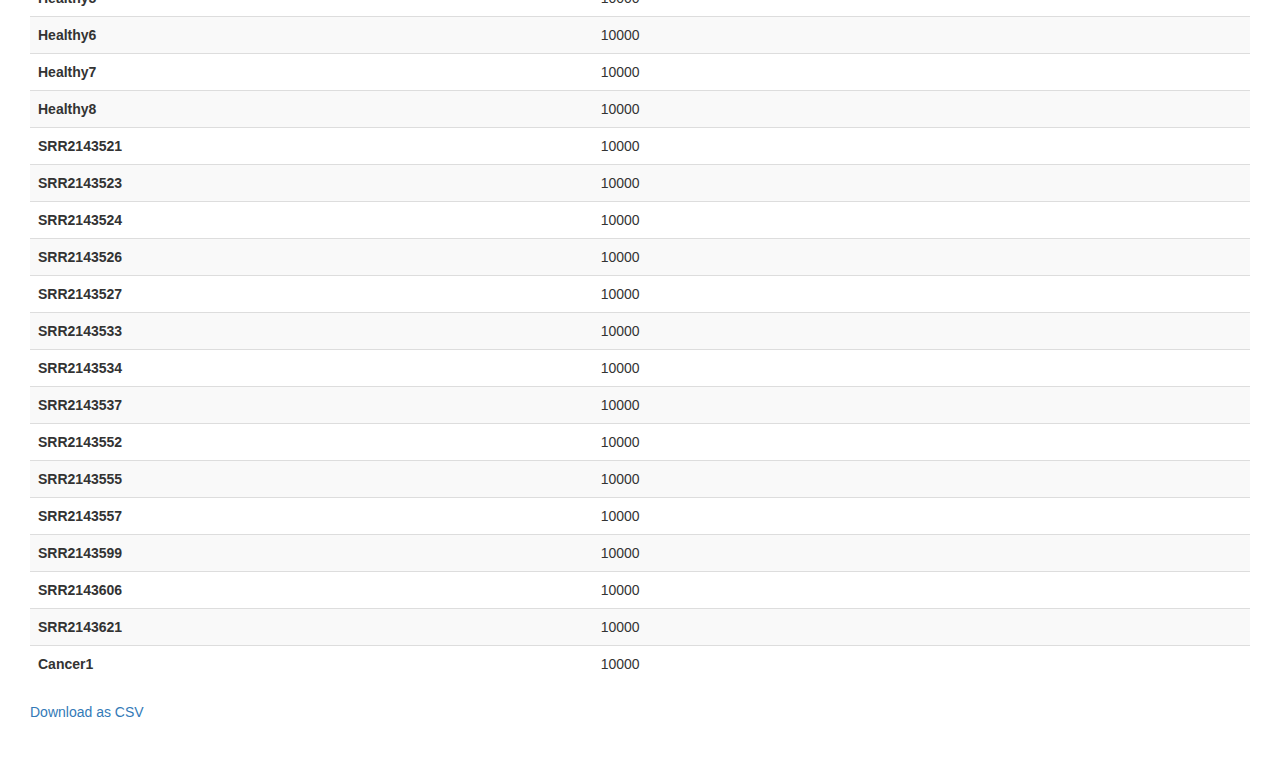
<file: docs/16S/data/qualities/data/index.html>
<!DOCTYPE html>
<html>
  <head>
    <meta charset='utf-8'>
    <meta name="viewport" content="width=device-width, initial-scale=1">
    <meta http-equiv="X-UA-Compatible" content="IE=edge">
    <title>q2_demux : summarize</title>
    <link rel="stylesheet" href="./q2templateassets/css/bootstrap.min.css"/>
    <link rel="stylesheet" href="./q2templateassets/css/normalize.css"/>
    <link rel="stylesheet" href="./q2templateassets/css/tab-parent.css">
    <script src="./q2templateassets/js/parent.js"></script>
  </head>
  <body>
    <div class="container-fluid">
      <div id="q2templatesheader" class="row">
        <div class="col-lg-12">
          <a href="http://qiime2.org/">
            <img src="./q2templateassets/img/qiime2-rect-200.png"
            alt="QIIME 2">
          </a>
        </div>
      </div>
      <div class="row">
        <ul class="nav nav-tabs">
          <li id="overview" class="active"><a href="#">Overview</a></li>
          
          <li id="quality-plot"><a href="#">Interactive Quality Plot</a></li>
          
        </ul>
      </div>
      <iframe id="tab-frame" src="./overview.html"></iframe>
    </div>
    <script type="text/javascript">
      if (window.frameElement) {
          document.getElementById('q2templatesheader').remove();
      }
      var frameSrc = {
        
        'overview': './overview.html',
        
        'quality-plot': './quality-plot.html',
        
      };
    </script>
  </body>
</html>
</file>
<file: docs/16S/data/ancom/data/css/spinkit.css>
/* SPINKIT */
/*
The MIT License (MIT)
Copyright (c) 2015 Tobias Ahlin
Permission is hereby granted, free of charge, to any person obtaining a copy of
this software and associated documentation files (the "Software"), to deal in
the Software without restriction, including without limitation the rights to
use, copy, modify, merge, publish, distribute, sublicense, and/or sell copies of
the Software, and to permit persons to whom the Software is furnished to do so,
subject to the following conditions:
The above copyright notice and this permission notice shall be included in all
copies or substantial portions of the Software.
THE SOFTWARE IS PROVIDED "AS IS", WITHOUT WARRANTY OF ANY KIND, EXPRESS OR
IMPLIED, INCLUDING BUT NOT LIMITED TO THE WARRANTIES OF MERCHANTABILITY, FITNESS
FOR A PARTICULAR PURPOSE AND NONINFRINGEMENT. IN NO EVENT SHALL THE AUTHORS OR
COPYRIGHT HOLDERS BE LIABLE FOR ANY CLAIM, DAMAGES OR OTHER LIABILITY, WHETHER
IN AN ACTION OF CONTRACT, TORT OR OTHERWISE, ARISING FROM, OUT OF OR IN
CONNECTION WITH THE SOFTWARE OR THE USE OR OTHER DEALINGS IN THE SOFTWARE.
*/

.spinner {
  margin: 100px auto;
  width: 50px;
  height: 40px;
  text-align: center;
  font-size: 10px;
}
.spinner > div {
  background-color: #333;
  height: 100%;
  width: 6px;
  display: inline-block;
  -webkit-animation: sk-stretchdelay 1.2s infinite ease-in-out;
  animation: sk-stretchdelay 1.2s infinite ease-in-out;
}
.spinner .rect2 {
  -webkit-animation-delay: -1.1s;
  animation-delay: -1.1s;
}
.spinner .rect3 {
  -webkit-animation-delay: -1.0s;
  animation-delay: -1.0s;
}
.spinner .rect4 {
  -webkit-animation-delay: -0.9s;
  animation-delay: -0.9s;
}
.spinner .rect5 {
  -webkit-animation-delay: -0.8s;
  animation-delay: -0.8s;
}
@-webkit-keyframes sk-stretchdelay {
  0%, 40%, 100% { -webkit-transform: scaleY(0.4) }
  20% { -webkit-transform: scaleY(1.0) }
}
@keyframes sk-stretchdelay {
  0%, 40%, 100% {
    transform: scaleY(0.4);
    -webkit-transform: scaleY(0.4);
  }  20% {
    transform: scaleY(1.0);
    -webkit-transform: scaleY(1.0);
  }
}
</file>
<file: docs/16S/data/qualities/data/q2templateassets/css/tab-parent.css>
/*
----------------------------------------------------------------------------
Copyright (c) 2016-2018, QIIME 2 development team.

Distributed under the terms of the Modified BSD License.

The full license is in the file LICENSE, distributed with this software.
----------------------------------------------------------------------------
*/

#tab-frame {
  margin-top: 15px;
  border: none;
  width: 100%;
}
</file>
